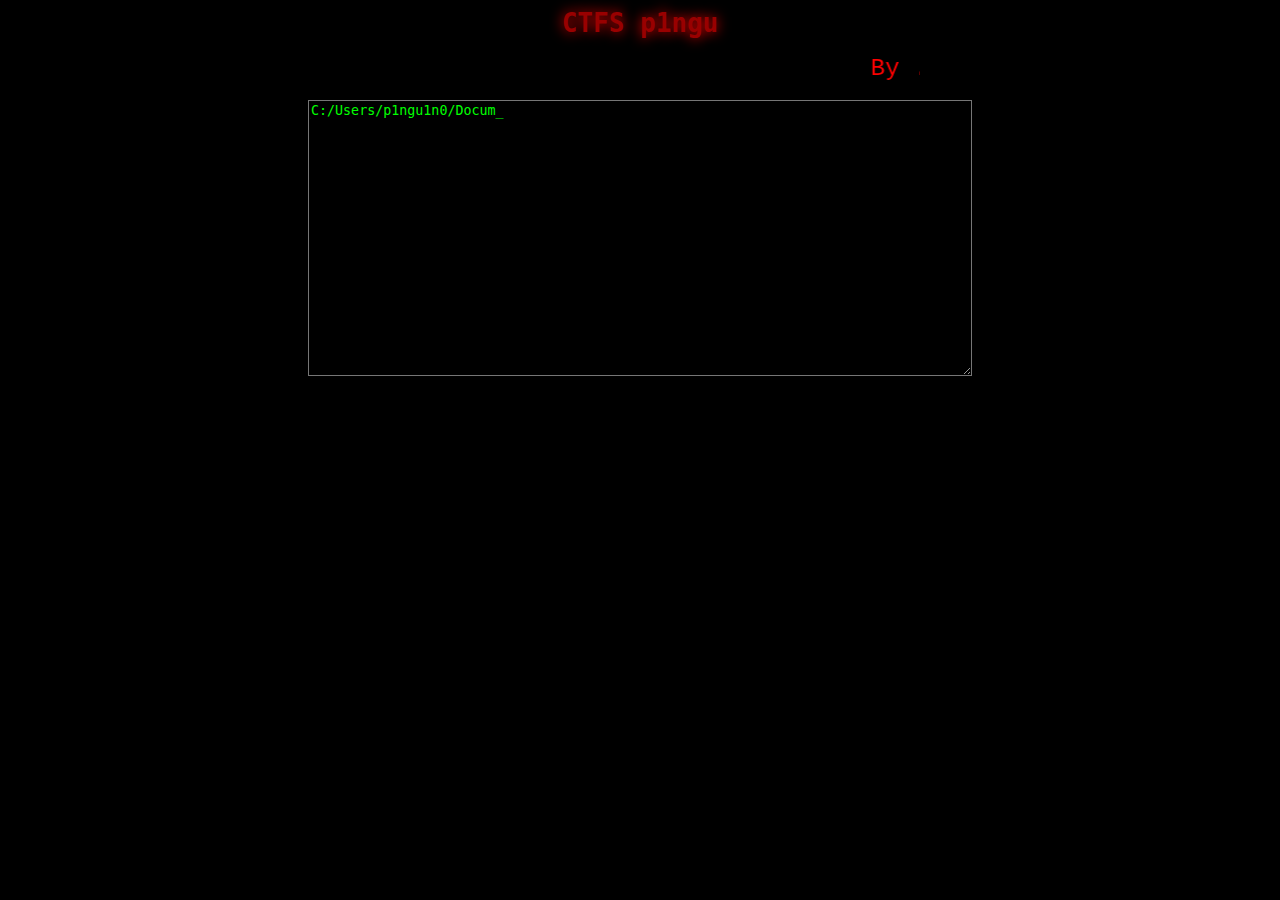
<file: index.html>
<HTML>
<TITLE> HACKED BY: P1NGU1N0</TITLE>

<FONT FACE=Courier>
  <center><tt><h1 style="text-shadow: 0 0 0.5em red"><center class="Text" >CTFS p1ngu</center></h1></tt>
<FONT FACE=Courier>
<marquee align="center" scrollamount="6" width="560"><font color="red" size="5"class= "Animation" >By ./p1ngu1n0 </h1></tt>
</marquee>

<body onload="type_text()" style="background-color: rgb(0, 0, 0); color: rgb(153, 0, 0); background-image: url(&quot;https://media3.giphy.com/media/YQitE4YNQNahy/giphy.gif&quot;);" alink="#000000" link="#0000cc" vlink="#000066">

<center><br>

<script language="Javascript">

var tl=new Array("C:/Users/p1ngu1n0/Documents/exploit.exe",
"      .___.",
"     /     \\",
"    | O _ O |",
"    /  \\_/  \\",
"  .' /     \\ `.",
" / _|       |_ \\",
"(_/ |       | \\_)",
"    \\       /",
"   __\\_>-<_/__",
"   ~;/     \\;~",
"Este sitio a sido creado bajo el nombre de p1ngu1n0",
"Creacion de pequeños CTF sobre plataformas web y mas" , 
"Te estoy observando!", 
"exit()")

var speed=30;
var index=0; text_pos=0;
var str_length=tl[0].length;
var contents, row;
function type_text()
{
contents='';
row=Math.max(0,index-20);
while(row<index)
contents += tl[row++] + '\r\n';
document.forms[0].elements[0].value = contents + tl[index].substring(0,text_pos) + "_";
if(text_pos++==str_length)
{
text_pos=0;
index++;
if(index!=tl.length)
{
str_length=tl[index].length;
setTimeout("type_text()",500);
}
} else
setTimeout("type_text()",speed);
}
//--
</script>
<form><textarea style="background-color: rgb(0, 0, 0); color: rgb(0, 255, 0);" name="about" readonly="readonly" rows="18" cols="80" wrap="soft">_</textarea><br>
</form>

<iframe width="0"" height="0" src="https://www.youtube.com/embed/dr5ICigCXY8?autoplay=1" frameborder="0" allowfullscreen></iframe>
   <script type="text/javascript">
                var title=document.title
                var leng=title.length
                var start=1
                function titlemove() {
                titl=title.substring(start, leng) + title.substring(0, start)
                document.title=titl
                start++
                if (start==leng+1) {
                start=0
                if (repeat=0)
                return
                }
                setTimeout("titlemove()",300)
                }
                if (document.title)
                titlemove()


</script>                                 
    <script type="text/javascript">
            var message="Sabía que ibas a hacer esto jajaja"; function clickIE4(){
            if (event.button==2){ alert(message); return false; } }
             function clickNS4(e){
             if  (document.layers||document.getElementById&&!document.all){ if (e.which==2||e.which==3){ alert(message); return false; } } }
             if (document.layers){document.captureEvents(Event.MOUSEDOWN);
            document.onmousedown=clickNS4; } else if (document.all&&!document.getElementById){
            document.onmousedown=clickIE4; } document.oncontextmenu=new Function("alert(message);return false")    
    </script>

</body></html>
</file>
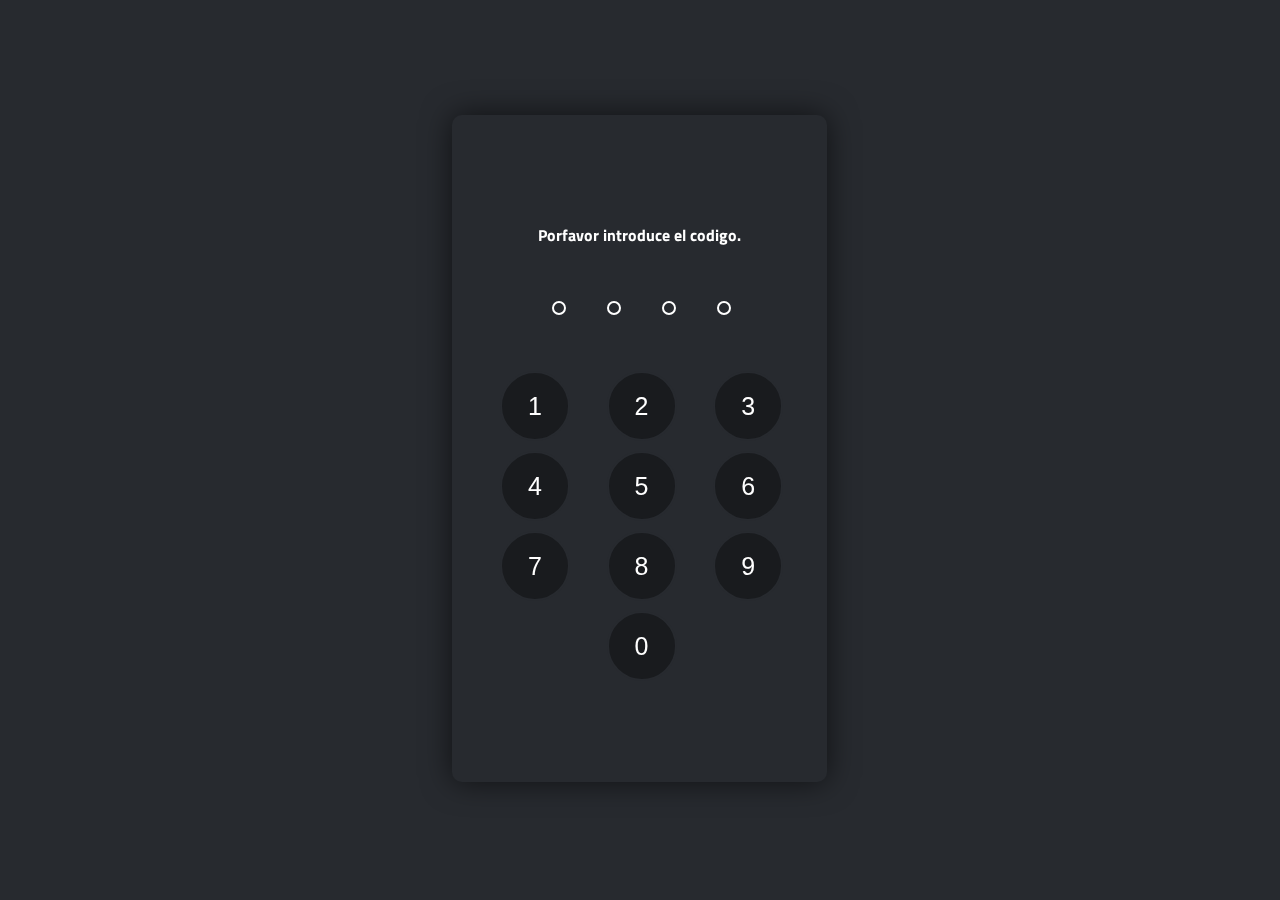
<file: 2/index.html>
<!DOCTYPE html>
<html lang="en">
<head>
    <meta charset="UTF-8">
    <meta name="viewport" content="width=device-width, initial-scale=1.0">
    <title>Nivel 2</title>
    <link rel="stylesheet" href="style.css">
    <script src="https://ajax.googleapis.com/ajax/libs/jquery/3.5.1/jquery.min.js"></script>
    <script src="main.js"></script>
</head>
<body>
    <div id="pincode">
      <div class="table">
        <div class="cell">
  
          <div id="anleitung">
            <p>
              <strong>Porfavor introduce el codigo.</strong>
            </p>
          </div>
  
          <div id="fields">
            <div class="grid">
              <div class="grid__col grid__col--1-of-4 numberfield"><span></span></div>
              <div class="grid__col grid__col--1-of-4 numberfield"><span></span></div>
              <div class="grid__col grid__col--1-of-4 numberfield"><span></span></div>
              <div class="grid__col grid__col--1-of-4 numberfield"><span></span></div>
            </div>
          </div>
  
          <div id="numbers">
            <div class="grid">
              <div class="grid__col grid__col--1-of-3"><button>1</button></div>
              <div class="grid__col grid__col--1-of-3"><button>2</button></div>
              <div class="grid__col grid__col--1-of-3"><button>3</button></div>
  
              <div class="grid__col grid__col--1-of-3"><button>4</button></div>
              <div class="grid__col grid__col--1-of-3"><button>5</button></div>
              <div class="grid__col grid__col--1-of-3"><button>6</button></div>
  
              <div class="grid__col grid__col--1-of-3"><button>7</button></div>
              <div class="grid__col grid__col--1-of-3"><button>8</button></div>
              <div class="grid__col grid__col--1-of-3"><button>9</button></div>
  
              <div class="grid__col grid__col--1-of-3"></div>
              <div class="grid__col grid__col--1-of-3"><button>0</button></div>
              <div class="grid__col grid__col--1-of-3"></div>
  
            </div>
          </div>
  
        </div>
      </div>
    </div>
</body>
</html>
</file>
<file: 2/style.css>
@import 'https://fonts.googleapis.com/css?family=Titillium+Web:400,700';
body {
  position: relative;
  background-color: #272a2f;
  font-family: 'Titillium Web', sans-serif;
  -webkit-font-smoothing: antialiased;
  height: 100%;
  width: 100%;
}
#restartbtn {
  text-align: center;
  color: #fff;
  cursor: pointer;
  margin: 20px;
}
.table {
  display: table;
  height: 100%;
  width: 100%;
  position: relative;
}

.cell {
  display: table-cell;
  vertical-align: middle;
  position: relative;
  width: 100%;
  text-align: center;
}


/*------
# Pincode
----*/

#pincode {
  position: fixed;
  overflow: hidden;
  height: 667px;
  width: 375px;
  z-index: 9999;
  background-color: #272a2f;
  background-image: url("https://s3-us-west-2.amazonaws.com/s.cdpn.io/214624/mountain.jpg");
  background-size: cover;
  background-position: center;
  color: #fff;
  border-radius: 10px;
  text-align: center;
  -webkit-box-shadow: 0px 0px 30px 0px rgba(0, 0, 0, 0.6);
  -moz-box-shadow: 0px 0px 30px 0px rgba(0, 0, 0, 0.6);
  box-shadow: 0px 0px 30px 0px rgba(0, 0, 0, 0.6);
  top: 50%;
  left: 50%;
  margin-top: -335px;
  /* Negative half of height. */
  margin-left: -188px;
  /* Negative half of width. */
}

#numbers {
  max-width: 300px;
  padding: 0 20px;
  margin: 0 auto;
  position: relative;
  display: block;
  -webkit-transition: all 1s ease-out;
  -moz-transition: all 1s ease-out;
  transition: all 1s ease-out;
  opacity: 1;
}

#numbers.hide {
  opacity: 0.3;
}

#pincode button {
  width: 70px;
  height: 70px;
  margin-bottom: 10px;
  background-color: rgba(0, 0, 0, 0.35);
  border: 0;
  color: #fff;
  font-size: 25px;
  line-height: 50px;
  border-radius: 100%;
  opacity: 1;
  outline: 0;
  border: 2px solid #272a2f;
}

#pincode button:active {
  background-color: rgba(0, 0, 0, 0.6);
  outline: 0;
}

#fields {
  max-width: 200px;
  padding: 0 20px;
  margin: 50px auto;
  position: relative;
  display: block;
}

#fields .numberfield {
  text-align: center;
}

#fields .numberfield span {
  height: 10px;
  width: 10px;
  border: 2px solid #fff;
  background-color: transparent;
  border-radius: 100%;
  position: relative;
  display: inline-block;
  text-align: center;
}

#fields .numberfield.active span {
  background-color: #fff;
}

#fields .numberfield.right span {
  background-color: #272a2f;
  border-color: #272a2f;
  transition: all .5s ease-in-out;
  -webkit-transition: all .5s ease-in-out;
}


/*------
# Toast Grid
----*/

.grid {
  list-style: none;
  margin-left: -20px;
}

.grid__col--1-of-3,
.grid__col--2-of-6,
.grid__col--4-of-12 {
  width: 33.33333%;
}

.grid__col--1-of-4,
.grid__col--2-of-8,
.grid__col--3-of-12 {
  width: 25%;
}

.grid__col {
  box-sizing: border-box;
  display: inline-block;
  margin-right: -.25em;
  min-height: 1px;
  padding-left: 20px;
  vertical-align: top;
}

.grid__col--centered {
  display: block;
  margin-left: auto;
  margin-right: auto;
}

.grid__col--d-first {
  float: left;
}

.grid__col--d-last {
  float: right;
}

.grid--no-gutter {
  margin-left: 0;
  width: 100%;
}

.grid--no-gutter .grid__col {
  padding-left: 0;
}

.grid--no-gutter .grid__col--span-all {
  margin-left: 0;
  width: 100%;
}

.grid__col--ab {
  vertical-align: bottom;
}

.grid__col--am {
  vertical-align: middle;
}

.miss {
  -webkit-animation: miss .8s ease-out 1;
  animation: miss .8s ease-out 1;
}

@-webkit-keyframes miss {
  0% {
    -webkit-transform: translate(0, 0);
    transform: translate(0, 0);
  }
  10% {
    -webkit-transform: translate(-25px, 0);
    transform: translate(-25px, 0);
  }
  20% {
    -webkit-transform: translate(25px, 0);
    transform: translate(25px, 0);
  }
  30% {
    -webkit-transform: translate(-20px, 0);
    transform: translate(-20px, 0);
  }
  40% {
    -webkit-transform: translate(20px, 0);
    transform: translate(20px, 0);
  }
  50% {
    -webkit-transform: translate(-10px, 0);
    transform: translate(-10px, 0);
  }
  60% {
    -webkit-transform: translate(10px, 0);
    transform: translate(10px, 0);
  }
  70% {
    -webkit-transform: translate(-5px, 0);
    transform: translate(-5px, 0);
  }
  80% {
    -webkit-transform: translate(5px, 0);
    transform: translate(5px, 0);
  }
  100% {
    -webkit-transform: translate(0, 0);
    transform: translate(0, 0);
  }
}

@keyframes miss {
  0% {
    -webkit-transform: translate(0, 0);
    transform: translate(0, 0);
  }
  10% {
    -webkit-transform: translate(-25px, 0);
    transform: translate(-25px, 0);
  }
  20% {
    -webkit-transform: translate(25px, 0);
    transform: translate(25px, 0);
  }
  30% {
    -webkit-transform: translate(-20px, 0);
    transform: translate(-20px, 0);
  }
  40% {
    -webkit-transform: translate(20px, 0);
    transform: translate(20px, 0);
  }
  50% {
    -webkit-transform: translate(-10px, 0);
    transform: translate(-10px, 0);
  }
  60% {
    -webkit-transform: translate(10px, 0);
    transform: translate(10px, 0);
  }
  70% {
    -webkit-transform: translate(-5px, 0);
    transform: translate(-5px, 0);
  }
  80% {
    -webkit-transform: translate(5px, 0);
    transform: translate(5px, 0);
  }
  100% {
    -webkit-transform: translate(0, 0);
    transform: translate(0, 0);
  }
}

#hastylink {
  position: fixed;
  bottom:5px;
  left: 0;
  right: 0;
  font-size: 13px;
  color: #fff;
  text-decoration: none;
  text-align: center;
}
</file>
